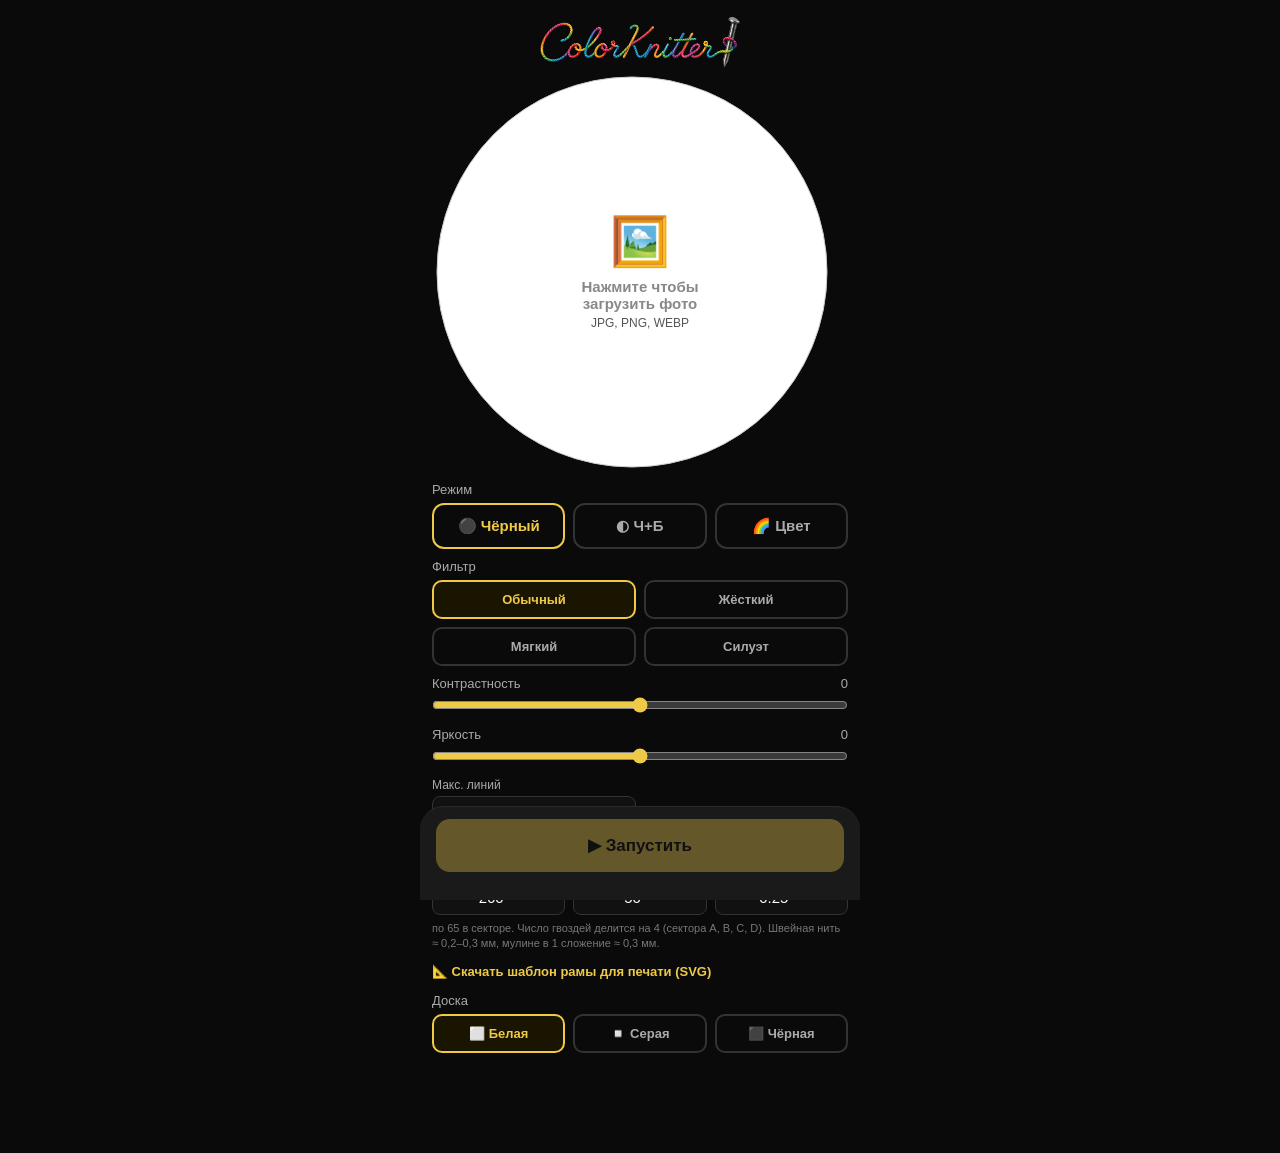
<file: generator.html>
<!DOCTYPE html>
<html lang="ru">
<head>
  <meta charset="UTF-8" />
  <meta name="viewport" content="width=device-width, initial-scale=1.0, user-scalable=no" />
  <title>ColorKnitter — Генератор</title>
  <link rel="manifest" href="manifest.json" />
  <meta name="theme-color" content="#0a0a0a" />
  <link rel="icon" href="img/icon-192.png" />
  <link rel="apple-touch-icon" href="img/icon-192.png" />
  <meta name="apple-mobile-web-app-capable" content="yes" />
  <meta name="apple-mobile-web-app-status-bar-style" content="black" />
  <meta name="apple-mobile-web-app-title" content="ColorKnitter" />
  <link rel="stylesheet" href="css/common.css" />
  <link rel="stylesheet" href="css/generator.css" />
  <script src="js/pwa.js"></script>
</head>
<body>
<div id="root">
  <div class="logo-row">
    <img src="img/logo.png" alt="CK" onerror="this.style.display='none'" />
  </div>
  <div class="canvas-wrap" id="canvas-wrap">
    <canvas id="canvas"></canvas>
    <div class="canvas-hint" id="canvas-hint">
      <div class="icon">🖼️</div>
      <div class="text">Нажмите чтобы<br>загрузить фото</div>
      <div class="sub">JPG, PNG, WEBP</div>
    </div>
    <input type="file" id="file-input" accept="image/*" />
  </div>

  <div class="tools" id="tools-block" style="display:none">
    <div class="tool-row">
      <button class="tool-btn active" data-tool="move" onclick="setTool('move')">✋ Двигать</button>
      <button class="tool-btn" data-tool="imp" onclick="setTool('imp')">⭐ Главное</button>
      <button class="tool-btn" data-tool="bg" onclick="setTool('bg')">⬜ Фон</button>
      <button class="tool-btn" data-tool="erase" onclick="setTool('erase')">🧽 Стереть</button>
    </div>
    <div class="brush-row" id="brush-row" style="display:none">
      <span class="s-input-label" style="margin:0">Кисть</span>
      <input type="range" id="brush-size" value="22" min="6" max="70" step="2" />
      <button class="tool-btn" onclick="clearMarks()">🗑 Очистить</button>
    </div>
    <div class="s-hint">⭐ — отметьте лицо и глаза, им достанется больше нитей. ⬜ — закрасьте фон, туда нити не пойдут. Двумя пальцами фото можно двигать в любом режиме.</div>
  </div>

  <div class="settings" id="settings-block">
    <div>
      <div class="s-label"><span>Режим</span></div>
      <div class="mode-row">
        <button class="mode-btn active" id="btn-bw" onclick="setMode('bw')">⚫ Чёрный</button>
        <button class="mode-btn" id="btn-bw2" onclick="setMode('bw2')">◐ Ч+Б</button>
        <button class="mode-btn" id="btn-color" onclick="setMode('color')">🌈 Цвет</button>
      </div>
    </div>
    <div id="filter-block">
      <div class="s-label"><span>Фильтр</span></div>
      <div class="filter-row">
        <button class="filter-btn active" onclick="setFilter('normal')">Обычный</button>
        <button class="filter-btn" onclick="setFilter('hard')">Жёсткий</button>
        <button class="filter-btn" onclick="setFilter('soft')">Мягкий</button>
        <button class="filter-btn" onclick="setFilter('silhouette')">Силуэт</button>
      </div>
    </div>
    <div id="color-select-block" style="display:none">
      <div class="s-label"><span>Цвета нитей</span></div>
      <div class="color-chips" id="color-chips"></div>
    </div>
    <div>
      <div class="s-label"><span>Контрастность</span><span id="contrast-val">0</span></div>
      <input type="range" id="contrast-box" value="0" min="-100" max="100" step="5" />
    </div>
    <div>
      <div class="s-label"><span>Яркость</span><span id="brightness-val">0</span></div>
      <input type="range" id="brightness-box" value="0" min="-100" max="100" step="5" />
    </div>
    <div style="display:grid;grid-template-columns:1fr 1fr;gap:8px;">
      <div>
        <span class="s-input-label">Макс. линий</span>
        <input type="number" id="lines-count-box" value="3000" min="100" max="20000" />
      </div>
      <div id="interval-col" style="display:none">
        <span class="s-input-label">Интервал (шагов)</span>
        <input type="number" id="color-interval-box" value="100" min="10" max="2000" />
      </div>
    </div>
    <div>
      <div class="s-label"><span>Рама</span></div>
      <div style="display:grid;grid-template-columns:1fr 1fr 1fr;gap:8px;">
        <div>
          <span class="s-input-label">Гвоздей</span>
          <input type="number" id="nails-box" value="260" min="100" max="400" step="4" />
        </div>
        <div>
          <span class="s-input-label">Диаметр, см</span>
          <input type="number" id="frame-box" value="50" min="10" max="300" step="1" />
        </div>
        <div>
          <span class="s-input-label">Нить, мм</span>
          <input type="number" id="thread-box" value="0.25" min="0.05" max="3" step="0.05" />
        </div>
      </div>
      <div class="s-hint"><span id="nails-hint">по 65 в секторе</span>. Число гвоздей делится на 4 (сектора A, B, C, D). Швейная нить ≈ 0,2–0,3 мм, мулине в 1 сложение ≈ 0,3 мм.</div>
      <button class="link-btn" onclick="downloadTemplate()">📐 Скачать шаблон рамы для печати (SVG)</button>
    </div>
    <div>
      <div class="s-label"><span>Доска</span></div>
      <div class="filter-row" style="grid-template-columns:repeat(3,1fr)">
        <button class="filter-btn board-btn active" data-board="white" onclick="setBoard('white')">⬜ Белая</button>
        <button class="filter-btn board-btn" data-board="grey" onclick="setBoard('grey')">◽ Серая</button>
        <button class="filter-btn board-btn" data-board="black" onclick="setBoard('black')">⬛ Чёрная</button>
      </div>
    </div>
  </div>

  <div id="progress-block" style="display:none;flex-direction:column;gap:10px;margin-top:16px;">
    <div class="color-progress-row" id="color-progress-row"></div>
    <div class="progress-wrap"><div class="progress-bar" id="progress-bar"></div></div>
    <div class="status-text" id="status-text"></div>
  </div>
</div>

<div class="bottom-bar">
  <div id="state-ready">
    <button class="big-btn btn-primary" id="generate-btn" onclick="startGenerate()" disabled>▶ Запустить</button>
  </div>
  <div id="state-running" style="display:none">
    <button class="big-btn btn-secondary" onclick="stopGenerate()">⏹ Остановить</button>
  </div>
  <div id="state-done" style="display:none;flex-direction:column;gap:10px;">
    <button class="big-btn btn-blue" onclick="openInKnitter()">🪡 Открыть в вязалке</button>
    <div style="display:flex;gap:8px;">
      <button class="big-btn btn-yellow small-btn" onclick="saveImage()" title="Картинка из нитей">🧵 PNG</button>
      <button class="big-btn btn-yellow small-btn" onclick="savePhoto()" title="Выставленное фото в круге">📷 Фото</button>
      <button class="big-btn btn-yellow small-btn" onclick="downloadTxt()" title="Схема ходами">📄 TXT</button>
      <button class="big-btn btn-secondary small-btn" onclick="resetAll()">↺ Сброс</button>
    </div>
  </div>
</div>

<script src="js/stringart-core.js"></script>
<script src="js/generator.js"></script>
</body>
</html>
</file>
<file: css/common.css>
/* Общие стили для обеих страниц */
* { box-sizing: border-box; margin: 0; padding: 0; -webkit-tap-highlight-color: transparent; }
html, body { background: #0a0a0a; font-family: Arial, sans-serif; color: white; }
body { display: flex; justify-content: center; }
.s-input-label { font-size: 12px; color: #aaa; margin-bottom: 4px; display: block; }
</file>
<file: css/generator.css>
/* Генератор (generator.html) */
#root { width: 100%; max-width: 440px; min-height: 100vh; display: flex; flex-direction: column; padding: 8px 12px 100px; }
.logo-row { display: flex; justify-content: center; padding: 8px 0 4px; }
.logo-row img { height: 52px; width: auto; border-radius: 12px; }
.canvas-wrap { position: relative; touch-action: none; margin-bottom: 10px; }
#canvas { border-radius: 50%; display: block; width: 100%; aspect-ratio: 1; }
.canvas-hint { position: absolute; top: 50%; left: 50%; transform: translate(-50%,-50%); text-align: center; pointer-events: none; }
.canvas-hint .icon { font-size: 48px; margin-bottom: 8px; }
.canvas-hint .text { font-size: 15px; color: #888; font-weight: 600; }
.canvas-hint .sub { font-size: 12px; color: #555; margin-top: 4px; }
#file-input { position: absolute; top: 0; left: 0; width: 100%; height: 100%; opacity: 0; cursor: pointer; z-index: 10; border-radius: 50%; }
.settings { display: flex; flex-direction: column; gap: 10px; }
.mode-row { display: flex; gap: 8px; }
.mode-btn { flex: 1; padding: 12px 0; border-radius: 12px; border: 2px solid #333; background: transparent; color: #aaa; font-size: 15px; font-weight: 700; cursor: pointer; transition: all 0.15s; }
.mode-btn.active { border-color: #EFCA46; color: #EFCA46; }
.filter-row { display: grid; grid-template-columns: 1fr 1fr; gap: 8px; }
.filter-btn { padding: 10px 0; border-radius: 10px; border: 2px solid #333; background: transparent; color: #aaa; font-size: 13px; font-weight: 600; cursor: pointer; transition: all 0.15s; }
.filter-btn.active { border-color: #EFCA46; color: #EFCA46; background: #1a1500; }
.s-label { font-size: 13px; color: #aaa; display: flex; justify-content: space-between; margin-bottom: 6px; }
input[type=range] { width: 100%; accent-color: #EFCA46; }
input[type=number] { width: 100%; background: #111; border: 1.5px solid #333; border-radius: 8px; padding: 8px; text-align: center; font-size: 15px; color: white; outline: none; }
input[type=number]:focus { border-color: #EFCA46; }
.color-chips { display: flex; gap: 6px; flex-wrap: nowrap; }
.color-chip { display: flex; align-items: center; gap: 5px; padding: 5px 8px; border-radius: 20px; border: 2px solid #333; background: #111; font-size: 11px; font-weight: 600; color: #aaa; flex: 1; justify-content: center; }
.color-chip.active { border-color: currentColor; }
.color-dot { width: 10px; height: 10px; border-radius: 50%; flex-shrink: 0; }
.big-btn { width: 100%; padding: 16px; border-radius: 14px; border: none; font-size: 17px; font-weight: 700; cursor: pointer; transition: all 0.15s; }
.big-btn:active { transform: scale(0.97); }
.big-btn:disabled { opacity: 0.35; cursor: not-allowed; }
.btn-primary { background: #EFCA46; color: black; }
.btn-secondary { background: #222; color: #ccc; border: 1.5px solid #333; }
.btn-blue { background: #2563eb; color: white; }
.btn-yellow { background: #EFCA46; color: black; }
.progress-wrap { background: #1a1a1a; border-radius: 999px; height: 8px; overflow: hidden; }
.progress-bar { height: 100%; background: #EFCA46; border-radius: 999px; width: 0%; transition: width 0.2s; }
.status-text { font-size: 13px; color: #aaa; line-height: 1.8; text-align: center; }
.cache-overlay { position: absolute; inset: 0; border-radius: 50%; background: rgba(0,0,0,0.75); display: flex; flex-direction: column; align-items: center; justify-content: center; gap: 12px; z-index: 20; }
.cache-spinner { width: 44px; height: 44px; border: 3px solid #333; border-top-color: #EFCA46; border-radius: 50%; animation: spin 0.8s linear infinite; }
@keyframes spin { to { transform: rotate(360deg); } }
.cache-text { font-size: 13px; color: #EFCA46; font-weight: 700; }
.color-progress-row { display: flex; gap: 6px; flex-wrap: nowrap; overflow-x: auto; padding-bottom: 2px; }
.color-progress-row::-webkit-scrollbar { display: none; }
.color-progress-chip { display: flex; align-items: center; gap: 5px; padding: 4px 10px; border-radius: 999px; font-size: 12px; font-weight: 700; }
.bottom-bar { position: fixed; bottom: 0; left: 50%; transform: translateX(-50%); width: 100%; max-width: 440px; padding: 12px 16px 28px; background: #1a1a1a; border-top: 1px solid #2a2a2a; border-radius: 24px 24px 0 0; z-index: 100; display: flex; flex-direction: column; gap: 10px; }
  
.s-hint { font-size: 11px; color: #777; margin-top: 6px; line-height: 1.4; }
.color-chip { cursor: pointer; user-select: none; }
.color-chip:not(.active) { opacity: 0.4; }
.tools { display: flex; flex-direction: column; gap: 8px; margin-top: 12px; }
.tool-row { display: grid; grid-template-columns: repeat(4, 1fr); gap: 6px; }
.tool-btn { padding: 9px 0; border-radius: 10px; border: 2px solid #333; background: transparent; color: #aaa; font-size: 12px; font-weight: 600; cursor: pointer; }
.tool-btn.active { border-color: #EFCA46; color: #EFCA46; background: #1a1500; }
.brush-row { display: flex; align-items: center; gap: 10px; }
.brush-row input[type=range] { flex: 1; }
.brush-row .tool-btn { padding: 7px 10px; }
.link-btn { margin-top: 8px; background: none; border: none; color: #EFCA46; font-size: 13px; font-weight: 600; padding: 4px 0; cursor: pointer; text-align: left; }
.small-btn { flex: 1; padding: 14px 2px; font-size: 14px; white-space: nowrap; }
</file>
